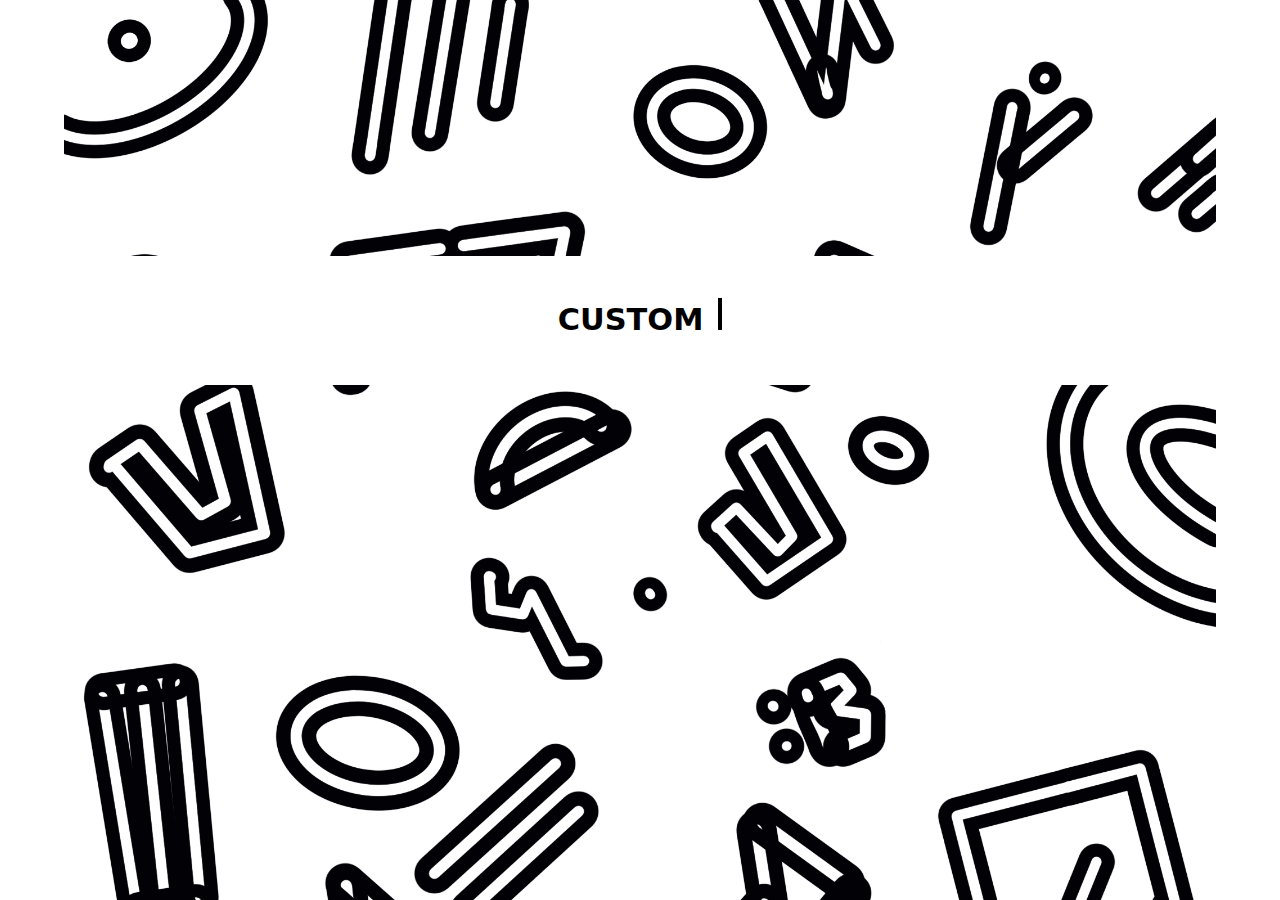
<file: index.html>
<!DOCTYPE html>
<html lang="en">
<head>
  <meta charset="UTF-8">
  <meta name="viewport" content="width=device-width, initial-scale=1.0">
  <title>BNTUMA Designs</title>
    <link rel="stylesheet" href="style.css">
    <link rel="icon" type="image/x-icon" href="A4-2.png">
    <link rel="preconnect" href="https://fonts.googleapis.com">
    <link rel="preconnect" href="https://fonts.gstatic.com" crossorigin>
    <link href="https://fonts.googleapis.com/css2?family=Bacasime+Antique&family=Bahianita&display=swap" rel="stylesheet">
<style>
    body{
    background-image: url(UMA_PRINT.png);
    background-repeat: no-repeat;
    background-position: top;
    background-size: 90%;
    background-color: #fff;
    color: white;
    padding: 0;
    margin: 0;
        width: 100%;
        overflow-x: hidden;
    }

    img{
    width: 100%;
    object-fit:contain;
    }

    /*PROGRESS BAR SETTING*/
    .landing-p{
    top: 40%;
    position: absolute;
    text-align: center;
    right: 26%;
    }

    /*.frame{*/
    border: 3px solid black;
    padding: 25px 40px ;
    background-color: white;
    position: fixed;
    right: 10%;
    top: 18%;
    width: 70%;
    height: 60%; 
    text-align: center;	
    margin-left: 5%;

    /*.loading-bar {*/
    border-color: #fff;
    border: 30px;
    position: fixed;
    top: 20%;
    left: 28%;
    width: 50%;
    height: 35px;
    background-color: #fff;
    border-bottom: 8px solid #fff;
    border-top: 8px solid #fff;
    border-right: 8px solid;
    border-left: 8px solid;
    }
/*    index space */
    
    
 /* Center the content in the middle of the full page */
  .centered-container {
    background-color: #fff;
    display: flex;
    justify-content: center;
    align-items: center;
    height: 100vh;
    width: 100%;
    text-align: center;
  }

  .typewriter-wrapper {
    font-family: Inter, system-ui, -apple-system, "Segoe UI", Roboto, Arial;
    font-weight: 600;
    font-size: 1.9rem;
    white-space: nowrap;
    overflow: hidden;
    color: #000;
    background-color: #fff;
    padding: 40px;
    text-align: center;
    margin-top: 20%;

  }

  /* Blinking cursor */
  .typewriter-caret {
    display: inline-block;
    width: 0.14em;
    height: 1.05em;
    background: currentColor;
    margin-left: 4px;
    animation: blink 1s steps(2, start) infinite;
  }

  @keyframes blink {
    50% { opacity: 0; }
  }
    </style> 
    </head>
	 
    <body>
        <main>
            <!-- 
            <div class="frame">
                <h3 style="font-size: 130px;">:BNTUMA</h3>
                <p class="landing-p"> Accessible * Sustainable * Designs </p>
            </div>-->

            <!-- Wrapper that centers everything -->
            <div class="centered-container">
              <h1 class="typewriter-wrapper" aria-live="polite" aria-atomic="true">
                <span id="typewriter-target"></span>
                <span class="typewriter-caret" aria-hidden="true"></span>
              </h1>
            </div>
            
            <div class="loading-bar">
                <div class="progress"></div>
            </div>
        </main>
        
        <div></div>

	  
        <script src="index.js">
                 window.onload = function() {
            var progress = document.querySelector('.progress');
            var loadingBar = document.querySelector('.loading-bar');
            progress.addEventListener('animationend', function() {
                loadingBar.style.display = 'none';
                window.location.href = 'home.html';
            });
        };
        </script>
        <script>
          (function () {
            const text = "CUSTOM TAILORED DESIGNS BY BNTUMA";
            const typeSpeed = 95; // ms per letter
            const target = document.getElementById('typewriter-target');

            let index = 0;

            function type() {
              target.textContent = text.substring(0, index);
              index++;

              if (index <= text.length) {
                setTimeout(type, typeSpeed);
              }
              // no delete, no loop
            }

            if (document.readyState === "loading") {
              document.addEventListener("DOMContentLoaded", type);
            } else {
              type();
            }
          })();
        </script>

</body>
</html>
</file>
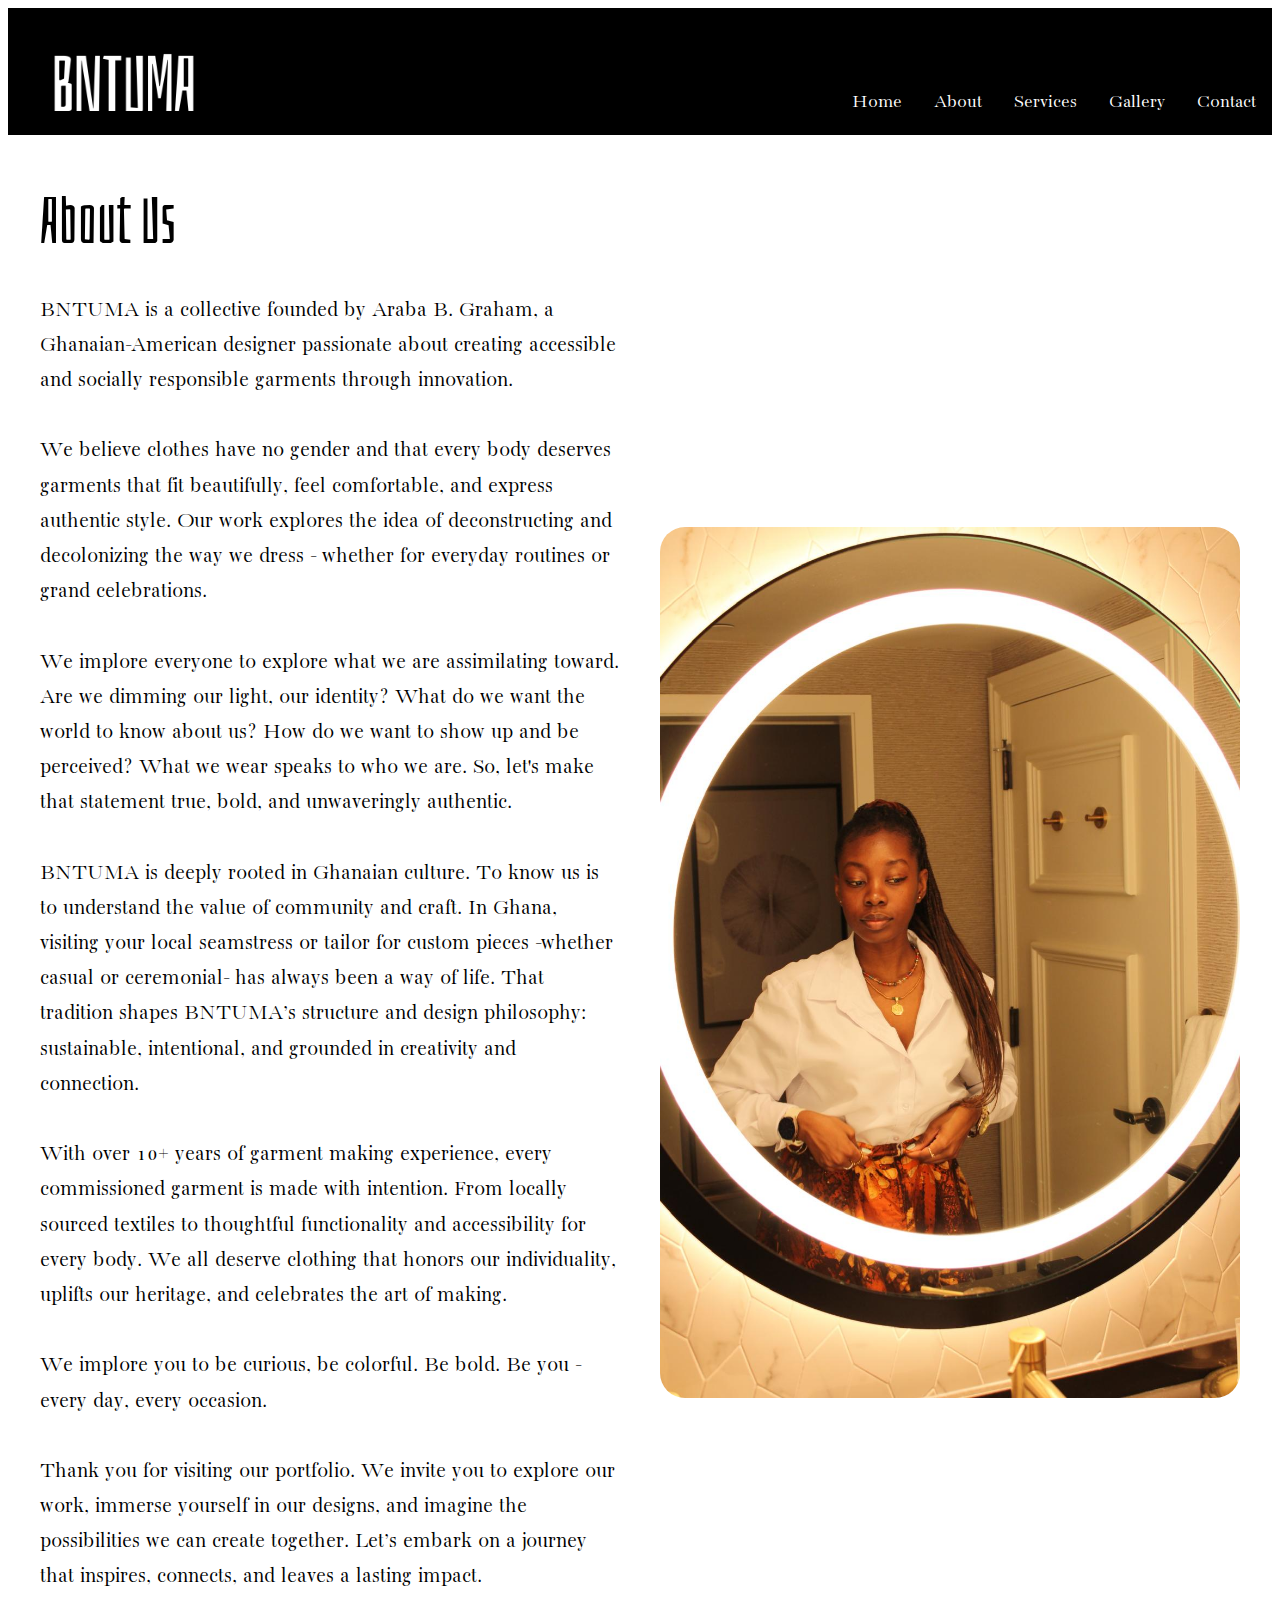
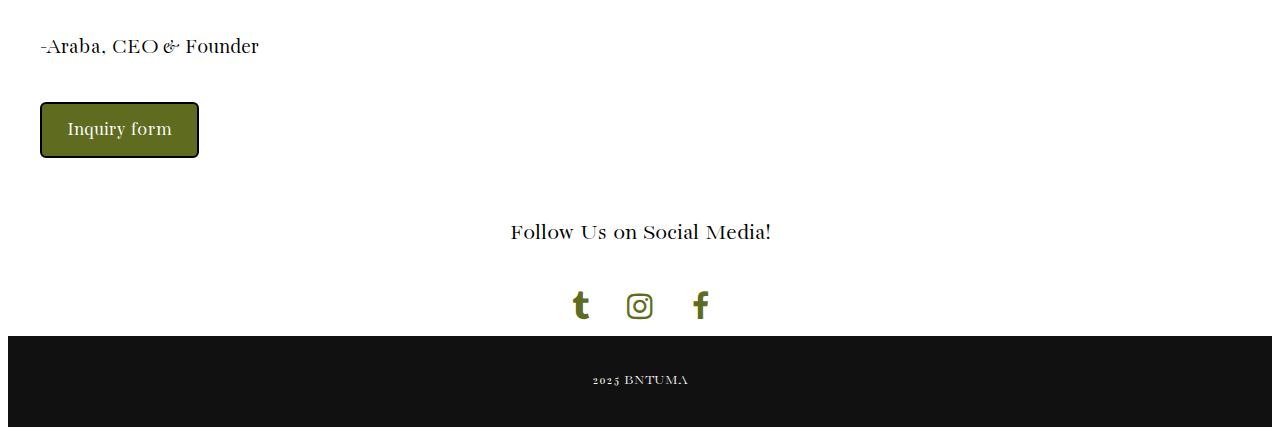
<file: about.html>
<!DOCTYPE html>
<html lang="en">
<head>
  <meta charset="UTF-8">
  <meta name="viewport" content="width=device-width, initial-scale=1.0">
  <title>BNTUMA . ABOUT</title>
    <link rel="stylesheet" href="style.css">
    <link rel="icon" type="image/x-icon" href="A4-2.png">
    <link rel="preconnect" href="https://fonts.googleapis.com">
    <link rel="preconnect" href="https://fonts.gstatic.com" crossorigin>
    <link href="https://fonts.googleapis.com/css2?family=Bacasime+Antique&family=Bahianita&display=swap" rel="stylesheet">
    <link rel="stylesheet" href="https://cdnjs.cloudflare.com/ajax/libs/font-awesome/4.7.0/css/font-awesome.min.css">
      <style>
          .fa {
              padding: 10px;
              font-size: 30px;
              width: 30px;
              text-align: center;
              text-decoration: none;
              margin: 5px 2px;
              border-radius: 50%;
            }

            .fa:hover {
                opacity: 0.7;
            }

            .fa-facebook {
              background: #fff;
              color: #5F6C1F;
    
            }

            .fa-twitter {
              background: #fff;
              color: #5F6C1F;
            }

            .
            .fa-youtube {
              background: #bb0000;
              color: white;
            }

            .fa-instagram {
              background: #fff;
              color: #5F6C1F;
            }

            .fa-tumblr {
              background: #fff;
              color: #5F6C1F;
            }
      </style>
</head>
<body>
  <header>
    <img src="logo2.png" width="200px">
    <div class="menu-btn" onclick="toggleMenu()">☰</div>
    <nav id="mobileMenu">
      <ul>
       <li><a href="home.html">Home</a></li>
        <li><a href="about.html">About</a></li>
        <li><a href="services.html">Services</a></li>
        <li><a href="gallery.html">Gallery</a></li>
        <li><a class="active" href="contact.html">Contact</a></li>
      </ul>
    </nav>
  </header>

  <section class="about">
    <div class="about-text">
      <h3>About Us</h3>
      <p>BNTUMA is a collective founded by Araba B. Graham, a Ghanaian-American designer passionate about creating accessible and socially responsible garments through innovation. 

We believe clothes have no gender and that every body deserves garments that fit beautifully, feel comfortable, and express authentic style. Our work explores the idea of deconstructing and decolonizing the way we dress - whether for everyday routines or grand celebrations.
          
We implore everyone to explore what we are assimilating toward. Are we dimming our light, our identity? What do we want the world to know about us? How do we want to show up and be perceived? What we wear speaks to who we are. So, let's make that statement true, bold, and unwaveringly authentic.

BNTUMA is deeply rooted in Ghanaian culture. To know us is to understand the value of community and craft. In Ghana, visiting your local seamstress or tailor for custom pieces -whether casual or ceremonial- has always been a way of life. That tradition shapes BNTUMA’s structure and design philosophy: sustainable, intentional, and grounded in creativity and connection.

With over 10+ years of garment making experience, every commissioned garment is made with intention. From locally sourced textiles to thoughtful functionality and accessibility for every body. We all deserve clothing that honors our individuality, uplifts our heritage, and celebrates the art of making. 

We implore you to be curious, be colorful. Be bold. Be you - every day, every occasion.

Thank you for visiting our portfolio. We invite you to explore our work, immerse yourself in our designs, and imagine the possibilities we can create together. Let’s embark on a journey that inspires, connects, and leaves a lasting impact.

-Araba, CEO &amp; Founder
</p>
        
        <a href="https://forms.gle/H2RuECBW9JuBxnm78" target="_blank" class="btn" style="color: white; border: 2px solid black; font-size: 20px;">Inquiry form</a>
    </div>
    <img src="bio-img.jpg" alt="About Image" class="about-img" style="width: 310px;">
  </section>
<!--    SOCIAL MEDIA BUTTONS -->
    <div class="about-social" style="width: 100%; background-color: white; color: #000;">
            <p class="abt-socpara">Follow Us on Social Media!</p>
                <!-- Add font awesome icons -->
            <div class="the-socials">
                <a href="https://www.tiktok.com/@bntuma" class="fa fa-tumblr" target="_blank"></a>
                <!---<a href="#" class="fa fa-twitter" target="_blank"></a>--->
                <a href="https://www.instagram.com/bybntuma/" class="fa fa-instagram" target="_blank"></a>
                <a href="https://www.facebook.com/profile.php?id=61565001016235" class="fa fa-facebook" target="_blank"></a>
                
            </div>
        </div>

  <footer>
    <p>2025 BNTUMA </p>
  </footer>
    <script src="Navbar.js"></script>
    
</body>
</html>
</file>
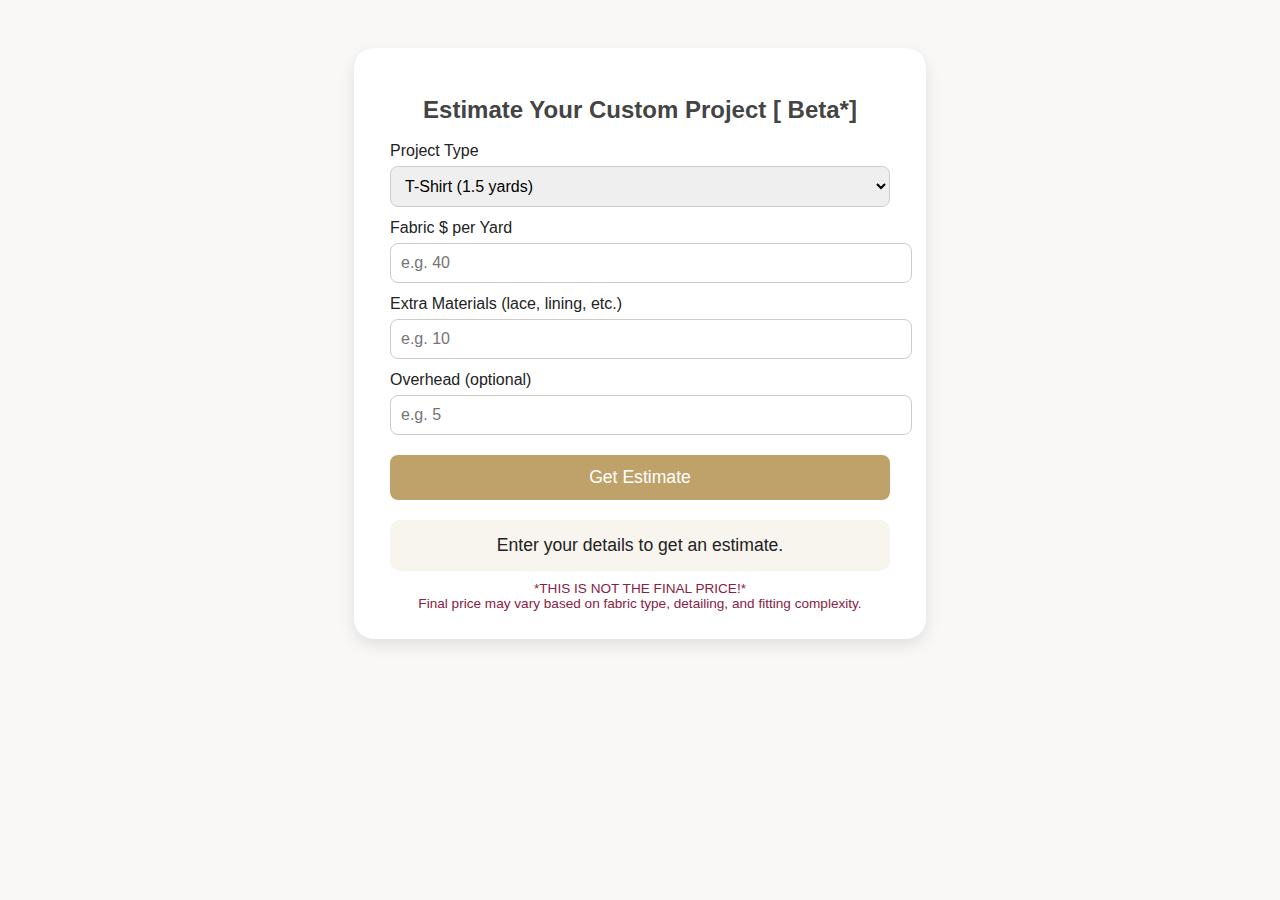
<file: calc.html>
<!DOCTYPE html>
<html lang="en">
<head>
  <meta charset="UTF-8">
  <meta name="viewport" content="width=device-width, initial-scale=1.0">
  <title>Custom Project Estimator</title>
  <style>
    body {
      font-family: "Poppins", sans-serif;
      background: #faf8f6;
      color: #222;
      padding: 40px;
      display: flex;
      justify-content: center;
    }

    .calculator {
      background: white;
      border-radius: 20px;
      box-shadow: 0 6px 16px rgba(0,0,0,0.1);
      padding: 28px 36px;
      max-width: 500px;
      width: 100%;
    }

    h2 {
      text-align: center;
      margin-bottom: 18px;
      color: #444;
    }

    label {
      display: block;
      margin-top: 12px;
      font-weight: 500;
    }

    select, input {
      width: 100%;
      padding: 10px;
      margin-top: 6px;
      border: 1px solid #ccc;
      border-radius: 8px;
      font-size: 1rem;
    }

    button {
      width: 100%;
      background: #bfa26a;
      color: white;
      border: none;
      padding: 12px;
      border-radius: 8px;
      font-size: 1.1rem;
      margin-top: 20px;
      cursor: pointer;
      transition: background 0.3s;
    }

    button:hover {
      background: #a58c5a;
    }

    .result {
      text-align: center;
      margin-top: 20px;
      background: #f8f4ee;
      padding: 15px;
      border-radius: 10px;
      font-size: 1.1rem;
    }

    small {
      display: block;
      text-align: center;
      color: #824;
      margin-top: 10px;
      font-size: 0.85rem;
    }
  </style>
</head>
<body>
  <div class="calculator">
    <h2>Estimate Your Custom Project [ Beta*]</h2>

    <label>Project Type</label>
    <select id="projectType" onchange="updateYards()">
      <option value="1.5">T-Shirt (1.5 yards)</option>
      <option value="2.5">Skirt (2.5 yards)</option>
      <option value="3">Blouse (3 yards)</option>
      <option value="4">Dress (4 yards)</option>
      <option value="5">Jumpsuit (5 yards)</option>
      <option value="6">Gown (6 yards)</option>
    </select>

    <label>Fabric $ per Yard</label>
    <input type="number" id="fabricPrice" placeholder="e.g. 40">

    <label>Extra Materials (lace, lining, etc.)</label>
    <input type="number" id="extras" placeholder="e.g. 10">

    <label>Overhead (optional)</label>
    <input type="number" id="overhead" placeholder="e.g. 5">

    <button onclick="calculate()">Get Estimate</button>

    <div class="result" id="result">Enter your details to get an estimate.</div>

    <small>*THIS IS NOT THE FINAL PRICE!* <br> Final price may vary based on fabric type, detailing, and fitting complexity.</small>
  </div>

  <script>
    function updateYards() {
      const yards = document.getElementById("projectType").value;
      document.getElementById("result").innerHTML = `Selected fabric: ${yards} yards`;
    }

    function calculate() {
      const fabricYards = parseFloat(document.getElementById("projectType").value);
      const fabricPrice = parseFloat(document.getElementById("fabricPrice").value) || 0;
      const extras = parseFloat(document.getElementById("extras").value) || 0;
      const overhead = parseFloat(document.getElementById("overhead").value) || 0;

      // Hidden business settings
      const profitMargin = 0.5; // 50% markup (hidden from customer)
      const hourlyRate = 20;    // your internal labor rate
      const avgHours = 5;       // average time per project (you can adjust)

      const fabricCost = fabricYards * fabricPrice;
      const laborCost = avgHours * hourlyRate;
      const totalCost = fabricCost + laborCost + extras + overhead;

      const sellingPrice = totalCost / (1 - profitMargin);

      document.getElementById("result").innerHTML = `
        <strong>Estimated Price:</strong><br>
        $${sellingPrice.toFixed(2)} (USD)
      `;
    }
  </script>
</body>
</html>


<!--
!DOCTYPE html>
<html lang="en">
<head>
  <meta charset="UTF-8">
  <meta name="viewport" content="width=device-width, initial-scale=1.0">
  <title>Custom Project Price Estimator</title>
  <style>
    body {
      font-family: "Poppins", sans-serif;
      background: #faf8f6;
      color: #222;
      padding: 40px;
      display: flex;
      justify-content: center;
    }
    .calculator {
      background: white;
      border-radius: 16px;
      box-shadow: 0 4px 12px rgba(0,0,0,0.1);
      padding: 24px 32px;
      max-width: 500px;
      width: 100%;
    }
    h2 {
      text-align: center;
      margin-bottom: 20px;
      color: #444;
    }
    label {
      display: block;
      font-weight: 500;
      margin-top: 10px;
    }
    input {
      width: 100%;
      padding: 10px;
      border-radius: 8px;
      border: 1px solid #ccc;
      margin-top: 6px;
      font-size: 1rem;
    }
    button {
      width: 100%;
      background: #bfa26a;
      color: white;
      border: none;
      padding: 12px;
      border-radius: 8px;
      font-size: 1.1rem;
      margin-top: 20px;
      cursor: pointer;
      transition: background 0.3s;
    }
    button:hover {
      background: #a58c5a;
    }
    .result {
      text-align: center;
      margin-top: 20px;
      background: #f8f4ee;
      padding: 15px;
      border-radius: 10px;
      font-size: 1.1rem;
    }
  </style>
</head>
<body>
  <div class="calculator">
    <h2>Project Price Estimator</h2>
    
    <label>Fabric Yards</label>
    <input type="number" id="fabricYards" placeholder="e.g. 1.2">

    <label>Fabric $ per Yard</label>
    <input type="number" id="fabricPrice" placeholder="e.g. 48">

    <label>Notions Cost</label>
    <input type="number" id="notionsCost" placeholder="e.g. 5">

    <label>Hours Worked</label>
    <input type="number" id="hoursWorked" placeholder="e.g. 2">

    <label>Hourly Rate ($)</label>
    <input type="number" id="hourlyRate" placeholder="e.g. 20">

    <label>Overhead ($)</label>
    <input type="number" id="overhead" placeholder="e.g. 10">

    <label>Profit Margin (in %)</label>
    <input type="number" id="profitMargin" placeholder="e.g. 50">

    <button onclick="calculate()">Calculate Price</button>

    <div class="result" id="result">Enter details to calculate estimate.</div>
  </div>

  <script>
    function calculate() {
      const fabricYards = parseFloat(document.getElementById("fabricYards").value) || 0;
      const fabricPrice = parseFloat(document.getElementById("fabricPrice").value) || 0;
      const notionsCost = parseFloat(document.getElementById("notionsCost").value) || 0;
      const hoursWorked = parseFloat(document.getElementById("hoursWorked").value) || 0;
      const hourlyRate = parseFloat(document.getElementById("hourlyRate").value) || 0;
      const overhead = parseFloat(document.getElementById("overhead").value) || 0;
      const profitMargin = (parseFloat(document.getElementById("profitMargin").value) || 0) / 100;

      const fabricCost = fabricYards * fabricPrice;
      const laborCost = hoursWorked * hourlyRate;
      const totalCost = fabricCost + notionsCost + laborCost + overhead;

      const sellingPrice = totalCost / (1 - profitMargin);

      document.getElementById("result").innerHTML = `
        <strong>Estimated Project Cost</strong><br>
        Fabric Cost: $${fabricCost.toFixed(2)}<br>
        Labor Cost: $${laborCost.toFixed(2)}<br>
        Total Cost: $${totalCost.toFixed(2)}<br>
        <hr>
        <strong>Suggested Selling Price:</strong> $${sellingPrice.toFixed(2)}
      `;
    }
  </script>
</body>
</html>
-->
</file>
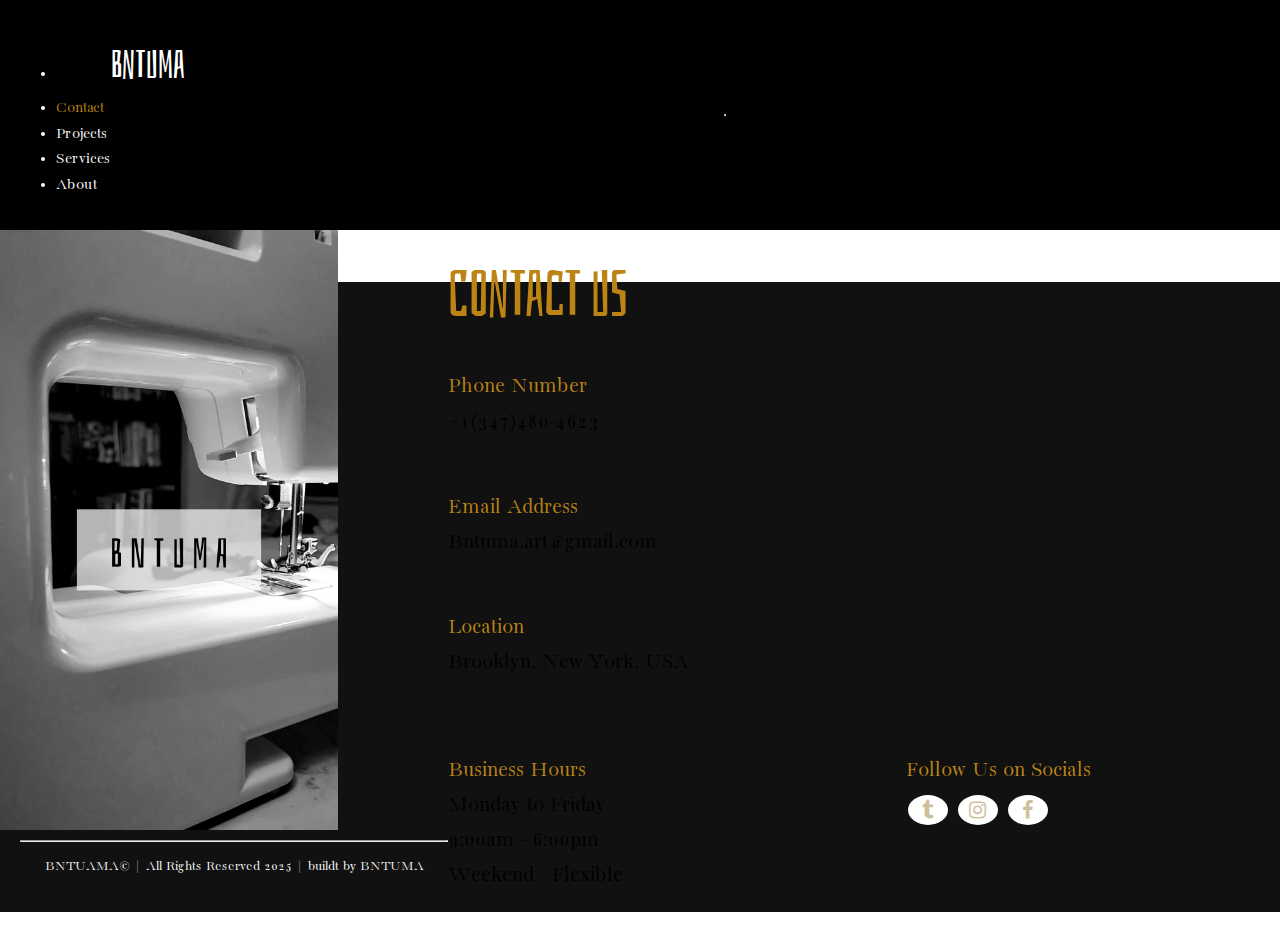
<file: contact.html>
<!DOCTYPE html>
<html lang="en">
  <head>
    <meta charset="UTF-8">
    <meta name="viewport" content="width=device-width, initial-scale=1.0">
    <meta http-equiv="X-UA-Compatible" content="ie=edge">
    <title>My Website</title>
    <link rel="stylesheet" href="./style.css">
    <link rel="icon" href="./favicon.ico" type="image/x-icon">
      
    <link rel="preconnect" href="https://fonts.googleapis.com">
    <link rel="preconnect" href="https://fonts.gstatic.com" crossorigin>
    <link href="https://fonts.googleapis.com/css2?family=Bacasime+Antique&family=Bahianita&display=swap" rel="stylesheet">
    <link rel="stylesheet" href="https://cdnjs.cloudflare.com/ajax/libs/font-awesome/4.7.0/css/font-awesome.min.css">

      <style>
            body {
            margin: 0;
            padding: 0;
            }
          
           .fa {
              padding: 5px;
              font-size: 20px;
              width: 30px;
              text-align: center;
              text-decoration: none;
              margin: 5px 2px;
              border-radius: 50%;
            }

            .fa:hover {
                opacity: 0.7;
            }

            .fa-facebook {
              background: #fff;
              color: #BC8415;
            }

            .fa-twitter {
              background: #fff;
              color: #D0BF9E;
            }

            .fa-instagram {
              background: #fff;
              color: #D0BF9E;
            }

            .fa-tumblr {
              background: #fff;
              color: #D0BF9E;
            }
      </style>
    </head>
    
    <body>
        <header>
            <ul>
                <li style="float: left">
                    <a href="home.html" style="font-family: Bahianita, sans-serif;
                font-weight: 400; font-style: normal; font-size: 40px; padding-left: 55px;">BNTUMA</a></li>
                <li>
                    <a href="contact.html" class="header-links" style="padding-top: 30px; color: #BC8415">Contact</a></li>
                <li>
                    <a href="project.html" class="header-links" style="padding-top: 30px;">Projects</a></li>
                <li>
                    <a href="home.html" class="header-links" style="padding-top: 30px;">Services</a></li>
                <li>
                    <a href="about.html" class="header-links" style="padding-top: 30px;">About</a></li>
            </ul>
            <hr>
        </header> 
        <div class="contact-pg">
            <div class="contact-img">
                <img src="SEWINGMACHINE,WHITE.png" style="height:600px; width: 337.5px">
            </div>
            
            <div class="contact-info">
                <h3>Contact Us</h3>
                <div>
                    <p>Phone Number <br><a href="#">+1(347)480-4623</a></p>
                    
                </div>
                <div>
                    <p>Email Address <br><a href="mailto:bntuma.art@gmail.com" target="_blank">Bntuma.art@gmail.com</a></p>
                    
                </div>
                <div>
                    <p>Location <br><a href="#">Brooklyn, New York, USA</a></p>
                    
                </div>
                <div  style="width: 40%; float: left;">
                    <p>Business Hours <br><a href="#">
                        Monday to Friday <br>
                        9:00am - 6:00pm<br>
                        Weekend - Flexible</a>
                    </p>
                    
                </div>
                <div  style="width: 45%; float: right;">
                    <p style="margin-bottom: 2px;">Follow Us on Socials</p>
                    <div class="contact-socials" style="padding-right: 2px;">
                        <a href="https://www.tiktok.com/@bntuma" class="fa fa-tumblr" target="_blank"  style="color: #D0BF9E"></a>
                        <!---<a href="#" class="fa fa-twitter" target="_blank"></a>--->
                        <a href="https://www.instagram.com/bybntuma/" class="fa fa-instagram" target="_blank"  style="color: #D0BF9E"></a>
                        <a href="https://www.facebook.com/profile.php?id=61565001016235" class="fa fa-facebook" target="_blank" style="color: #D0BF9E"></a>
                    </div>
                </div>
            </div>
        </div><br><br>
        
        
        <footer style="width: 100%;">
            <div class="content-footer" style="width: 100%;"><hr>
                <p>BNTUAMA© | All Rights Reserved 2025 | buildt by BNTUMA </p>
            
            </div>
        
        </footer>
    </body>
</html>
</file>
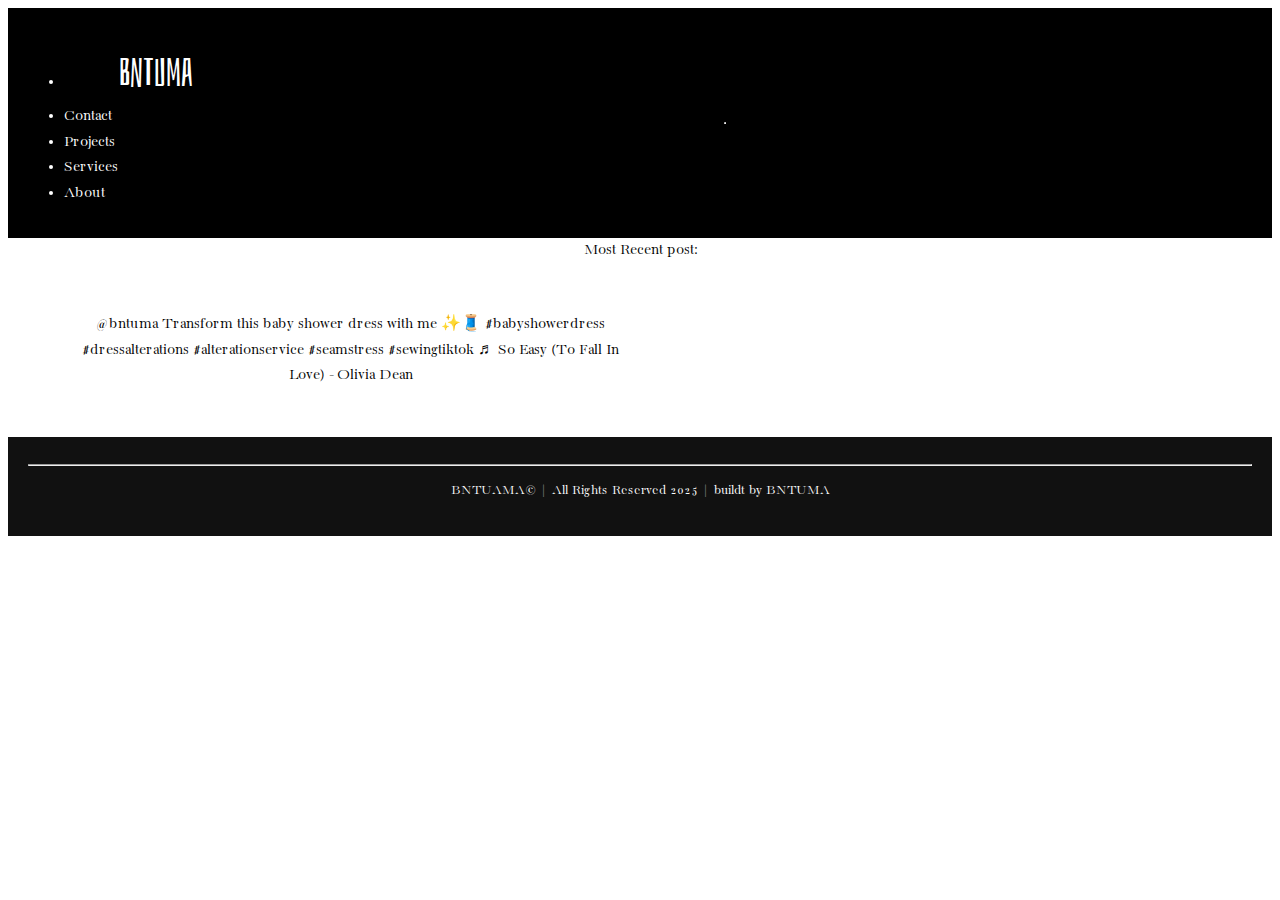
<file: project.html>
<!DOCTYPE html>
<html lang="en">
  <head>
    <meta charset="UTF-8">
    <meta name="viewport" content="width=device-width, initial-scale=1.0">
    <meta http-equiv="X-UA-Compatible" content="ie=edge">
    <title>My Website</title>
    <link rel="stylesheet" href="./style.css">
    <link rel="icon" href="./favicon.ico" type="image/x-icon">
      
    <link rel="preconnect" href="https://fonts.googleapis.com">
    <link rel="preconnect" href="https://fonts.gstatic.com" crossorigin>
    <link href="https://fonts.googleapis.com/css2?family=Bacasime+Antique&family=Bahianita&display=swap" rel="stylesheet">
    </head>
    
    <body>
        <header>
            <ul>
                <li style="float: left"><a href="home.html" style="font-family: Bahianita, sans-serif; font-weight: 400; font-style: normal; font-size: 40px; padding-left: 55px;">BNTUMA</a></li>
                <li>
                    <a href="contact.html" class="header-links" style="padding-top: 30px;">Contact</a></li>
                <li>
                    <a href="project.html" class="header-links" style="padding-top: 30px;">Projects</a></li>
                <li>
                    <a href="#services" class="header-links" style="padding-top: 30px;">Services</a></li>
                <li>
                    <a href="about.html" class="header-links" style="padding-top: 30px;">About</a></li>
            </ul>
            <hr>
        </header>
        <div style="text-align: center;height:600;width:1080; "> Most Recent post: 
            
                   <blockquote class="tiktok-embed" cite="https://www.tiktok.com/@bntuma/video/7560896640043797815" data-video-id="7560896640043797815" style="max-width: 605px;min-width: 325px;" > <section> <a target="_blank" title="@bntuma" href="https://www.tiktok.com/@bntuma?refer=embed">@bntuma</a> Transform this baby shower dress with me ✨🧵 <a title="babyshowerdress" target="_blank" href="https://www.tiktok.com/tag/babyshowerdress?refer=embed">#babyshowerdress</a> <a title="dressalterations" target="_blank" href="https://www.tiktok.com/tag/dressalterations?refer=embed">#dressalterations</a> <a title="alterationservice" target="_blank" href="https://www.tiktok.com/tag/alterationservice?refer=embed">#alterationservice</a> <a title="seamstress" target="_blank" href="https://www.tiktok.com/tag/seamstress?refer=embed">#seamstress</a> <a title="sewingtiktok" target="_blank" href="https://www.tiktok.com/tag/sewingtiktok?refer=embed">#sewingtiktok</a> <a target="_blank" title="♬ So Easy (To Fall In Love) - Olivia Dean" href="https://www.tiktok.com/music/So-Easy-To-Fall-In-Love-7553863604693878800?refer=embed">♬ So Easy (To Fall In Love) - Olivia Dean</a> </section> </blockquote> <script async src="https://www.tiktok.com/embed.js"></script>
              
        </div>
        
         <footer>
            <div class="content-footer"><hr>
                <p>BNTUAMA© | All Rights Reserved 2025 | buildt by BNTUMA </p>
            
            </div>
        
        </footer>
    </body>
</html>
</file>
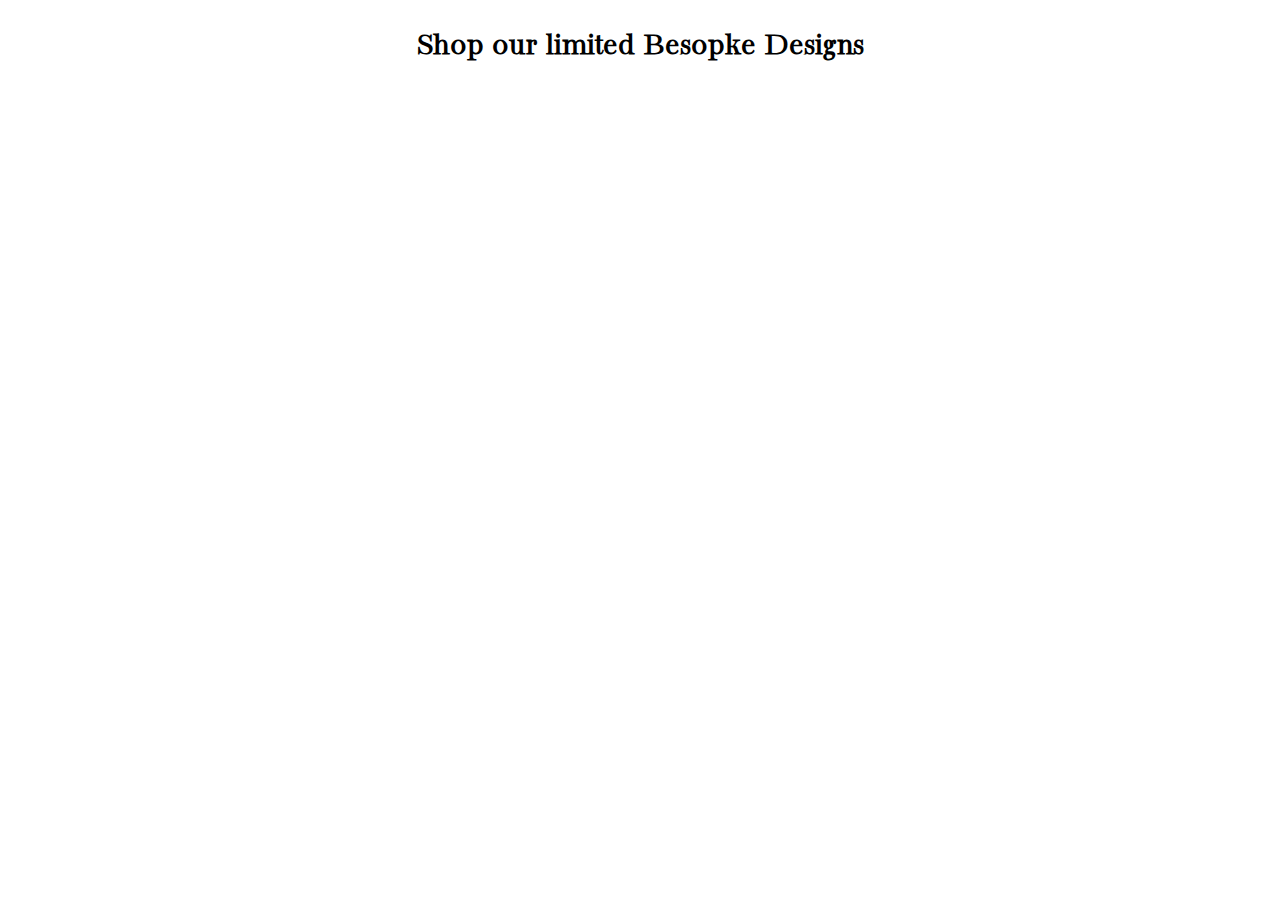
<file: shop.html>
<!DOCTYPE html>
<html lang="en">
<head>
  <meta charset="UTF-8">
  <meta name="viewport" content="width=device-width, initial-scale=1.0">
  <title>BNTUMA . CONTACT</title>
    <link rel="stylesheet" href="style.css">
    <link rel="icon" type="image/x-icon" href="A4-2.png">
    <link rel="preconnect" href="https://fonts.googleapis.com">
    <link rel="preconnect" href="https://fonts.gstatic.com" crossorigin>
    <link href="https://fonts.googleapis.com/css2?family=Bacasime+Antique&family=Bahianita&display=swap" rel="stylesheet">
    <link rel="stylesheet" href="https://cdnjs.cloudflare.com/ajax/libs/font-awesome/4.7.0/css/font-awesome.min.css">
  <style>
    h1{text-align: center;}
  </style>
</head>
  <body>
    <h1>Shop our limited Besopke Designs </h1>

  </body>
</html>
</file>
<file: style.css>
/* ---------- GLOBAL ---------- */
<link rel="preconnect" href="https://fonts.googleapis.com">
<link rel="preconnect" href="https://fonts.gstatic.com" crossorigin>
<link href="https://fonts.googleapis.com/css2?family=Bacasime+Antique&family=Bahianita&display=swap" rel="stylesheet">
<link rel="stylesheet" href="https://cdnjs.cloudflare.com/ajax/libs/font-awesome/4.7.0/css/font-awesome.min.css">

* {
  box-sizing: border-box;
  margin: 0;
  padding: 0;
}

body {
  font-family: "Bacasime Antique", serif;
  line-height: 1.6;
}

a {
  text-decoration: none;
  color: inherit;
}
h3{
    font-family: "Bahianita", sans-serif;
    font-weight: 400;
    font-size: 65px;
    margin: 0;
}
h2 {
    font-size: 70px;
    text-align: center;
    margin-bottom: 30px;
}
h4{
  font-size: 30px;  
}

/*social media global */
 .fa {
  padding: 10px;
  font-size: 30px;
  width: 30px;
  text-align: center;
  text-decoration: none;
  margin: 5px 2px;
  border-radius: 50%;
}

.fa:hover {
    opacity: 0.7;
}
.fa-facebook {
  background: #fff;
  color: #5F6C1F;

}
.fa-twitter {
  background: #fff;
  color: #5F6C1F;
}
.fa-youtube {
  background: #bb0000;
  color: white;
}

.fa-instagram {
  background: #fff;
  color: #5F6C1F;
}

.fa-tumblr {
  background: #fff;
  color: #5F6C1F;
}
.contact-socials{
font-size: 22px;
}
/* ---------- INDEX ---------- */
.landing-p{
    top: 50%;
    position: absolute;
    text-align: center;
    left: 28%;
}

.frame{
	border: 3px solid black;
  	padding: 25px 40px ;
	background-color: #000;
	position: absolute;
	right: 10%;
	top: 18%;
	width: 60%;
	height: 50%; 
	text-align: center;	
	margin-left: 5%;
}
.loading-bar {
	border-color: #000;
	border: 36px;
    position: absolute;
    top: 30%;
    left: 27%;
    width: 50%;
    height: 5px;
    background-color: #fff;
    border-bottom: 8px solid #fff;
    border-top: 8px solid #fff;
	border-right: 8px solid #fff;
	border-left: 8px solid #fff;
}
/*TIMER FOR INDEX*/
.progress {
    position: absolute;
    top: 0;
    left: 0;
    width: 0%;
    height: 100%;
    background-color: #fff;
    animation: progress-animation 3s ease-in-out forwards;
}

@keyframes progress-animation {
    0% {
        width: 0%;
    }
    100% {
        width: 100%;
    }
}
/* ---------- NAVBAR ---------- */
.navbar {
  display: flex;
  justify-content: space-between;
  align-items: center;
  padding: 15px 30px;
  background: #fff;
  border-bottom: 2px solid #ddd;
}

.logo {
    font-family: "Bahianita", sans-serif;
    font-size: 80px;
    font-weight: 400;
    color: #000;
    margin: 0;
}
.nav-links a{
    font-size: 24px;
    margin: 0;
}

.nav-links {
  list-style: none;
  display: flex;
  gap: 20px;
}

.nav-links li a {
  padding: 10px 15px;
  transition: background 0.3s;
}

.nav-links li a:hover,
.nav-links li a.active {
  background: #fff;
  color: #BC8415;
  border-radius: 5px;
}

/* ---------- HERO ---------- */
.hero {
  height: 80vh;
  background: url('3mainheaders.png') center/cover no-repeat;
  display: flex;
  align-items: center;
  justify-content: center;
  text-align: center;
  color: #fff;
}

.hero::before {
  content: "";
  position: absolute;
  inset: 0;
}

.hero-text {
  z-index: 2;
}

.btn {
  display: inline-block;
  background: #5F6C1F;
  color: #fff;
  padding: 10px 25px;
  border-radius: 6px;
  margin-top: 15px;
}

/* ---------- SECTIONS ---------- */
section {
  padding: 60px 10%;
}


.home-content{
    text-align: center;
}

.home-content p{
    text-align: left;
    padding: 45px;
    margin-right: 18%;
    margin-left: 18%;
}
.home-content a{
    margin: 15px;
}
.servdeets, .alterationdeets{
    text-align: center;
    white-space: pre-wrap;
}
.servdeets p, .alterationdeets p{
    text-align: left;
    margin-right: 18%;
    margin-left: 18%;
}
.servdeets img, .alterationdeets img{
    text-align: center;
    width: 60%;

}
.servicesec2{
    text-align: center;
    background-color:#BC8415; 
    color: white;
    width: 100%; 
    height: 355px; 
}
.servicesec2 p{
    padding-top: 30px;
    
}
.reviewUs{
    height: 170px;
    padding-top: 35px;
    background-color: #BC8415;
    color: #fff; 
    text-align: center;
    margin-bottom: 50px;
    font-size: 20px;
    padding: 30px;
}
.sew-lessons{
    height: 170px;
    padding-top: 35px;
    background-color: #414A1E;
    color: #fff; 
    text-align: center;
    margin-bottom: 50px;
    font-size: 20px;
    padding: 30px;
    
}


/* ABOUT */
.about {
  display: flex;
  align-items: center;
  gap: 40px;
  flex-wrap: wrap;
}
.about-text {
  flex: 1 1 300px;
}
.about-text p{
    font-size: 22px;
    white-space: pre-wrap;
}
.about-img {
  flex: 1 1 300px;
  width: 100%;
  height: auto;
  border-radius: 25px;
}
.about-text a{
    text-align: center;
}
.about-social{
    text-align: center;
    font-size: 24px; 
}


/* SERVICES / GALLERY GRID */
.services h3{
    text-align: center;
    margin: 0;
    text-transform: uppercase;
}
.grid {
  display: grid;
  grid-template-columns: repeat(auto-fit, minmax(250px, 1fr));
  gap: 25px;
  margin-top: 30px;
}

.card {
  padding: 20px;
  border: 1px solid #ddd;
  border-radius: 10px;
  text-align: center;
  background: #fff;
}
.card img{
    width: 100%;
}

.gallery img {
  width: 100%;
  border-radius: 8px;
}





/* CONTACT FORM */
.contact-form {
  display: flex;
  flex-direction: column;
  gap: 15px;
  max-width: 500px;
  margin: 0 auto;
}
.contact-form input,
.contact-form textarea {
  padding: 12px;
  border: 1px solid #ccc;
  border-radius: 6px;
}

.contact h3{
    text-align: center;
    margin:0;
    
}
.contact-text{
    width: 100%;
    height: 600px;
    background-color: ;
    font-size: 20px;
}
.contact-img{
    width: 35%;
    float: left;
}
.contact-info{
    width: 65%;
    float: right;
}
.contact-info h3{
    text-transform: uppercase;
    color: #BC8415;
    padding-right: 120px;
    margin-bottom: 25px;
    margin-top: 10px;
}
.contact-info p{
    color: #BC8415;
    font-weight: 500;
    margin-bottom: 50px;
    font-size: 22px
}
.contact-info a{
    color: black;
    font-weight: 100;
}



/* FOOTER */
footer {
  text-align: center;
  padding: 20px;
  background: #111;
  color: #fff;
  font-size: 14px;
}






/* ---------- MEDIA QUERIES ---------- */
@media (max-width: 768px) {
    body{
        background:;
    }
  .navbar {
    flex-direction: column;
    text-align: center;
  }

  .nav-links {
    flex-direction: column;
    gap: 10px;
  }

  .hero {
    height: 60vh;
  }

  section {
    padding: 40px 5%;
  }
     .contact-img{
        width: 100%;
        display: none;
    }
   /*PROGRESS BAR SETTING*/
.landing-p{display: none;}
.frame{
	display: none;
    }
    
}

@media (max-width: 480px) {
    body{
        width: 100%;
        height: 100%;
        background-color: #fff;
        
    }
  .logo {
    font-size: 75px;
  }
h1{ font-size: 130px;}

  h2 {
    font-size: 22px;
  }
    .frame p{
        font-size: 20px;
        text-align: center;
    }
  .btn {
    padding: 8px 18px;
    font-size: 14px;
  }
    
    .contact-img{
        width: 100%;
        display: none;
    }
    .contact-text{
        text-align: left;
    }
    body main{
        padding-top: 100px;
    }
    .indexspc{
        display: none;
    }
    .contactUS{
        width: 100%;
        font-size: 25px;
    }
    
    .contact-container{
        width: 100%;
    }
    .contactUS img{
        display: none;
    }
    
    
    
    /*PROGRESS BAR SETTING*/
.landing-p{display: none;}
.frame{
	display: none;
}
.loading-bar {
	border-color: #fff;
	border: 36px;
    position: fixed;
    top: 0%;
    left: 28%;
    width: 50%;
    height: 5px;
    background-color: #000;
    border-bottom: 8px solid #fff;
    border-top: 8px solid #fff;
	border-right: 8px solid;
	border-left: 8px solid;
}
   
}















/* header and navbar NEW CONTACT PAGE AND MEDIA QUIRES */
 header {
      display: flex;
      justify-content: space-between;
      align-items: center;
      padding: 1rem;
      background: #000;
      color: #fff;
      position: sticky;
      top: 0;
    }

    .menu-btn {
      font-size: 1.5rem;
      cursor: pointer;
    }

    nav {
      position: fixed;
      top: 0;
      left: -100%;
      height: 100vh;
      width: 70%;
      background: #000;
      color: #fff;
      padding-top: 4rem;
      transition: 0.3s ease;
    }

    nav ul {
      list-style: none;
      padding: 0;
      margin: 0;
    }

    nav ul li {
      padding: 1rem;
      border-bottom: 1px solid #333;
    }

    nav ul li a {
      color: white;
      text-decoration: none;
      font-size: 1.2rem;
    }

    nav.show { left: 0; }

    section { padding: 2rem; }
  

    /* --- NEW RESPONSIVE 3‑GRID --- */
    .contact-grid {
      display: grid;
      grid-template-columns: 1fr;
      gap: 1.5rem;
      padding: 2rem;
    }

    .contact-grid section {
      background: #f5f5f5;
      padding: 1.5rem;
      border-radius: 12px;
    }


/*MEDIA QUIERES */
      /*SMALL SCREEN */
    @media (max-width: 680px) {
      body{
        background-color: ;
      }
      .home-content p, .servdeets p, .alterationdeets p{
        font-size: 19px;
        margin-right: auto;
        margin-left: auto;
      }
      .servdeets img, .alterationdeets img{
        width: 100%;
      }
      .hero{
        background: url('plant-and-machine.jpg') center/cover no-repeat;}
      span{
        font-size: 20px;
      }
    }
        /*MEDIUM SCREENS*/
    @media (min-width: 700px) {
      .contact-grid {
        grid-template-columns: repeat(3, 1fr);
      }
      body{
        background-color: ;
      }
    }
      /*LARGE SCREENS */
    @media (min-width: 768px) {
      body{
        background-color: ;
      }
      .menu-btn { display: none; }

      nav {
        position: static;
        height: auto;
        width: auto;
        background: none;
        display: block;
      }

      nav ul {
        display: flex;
        gap: 2rem;
      }

      nav ul li {
        border: none;
        padding: 0;
      }
    }
</file>
